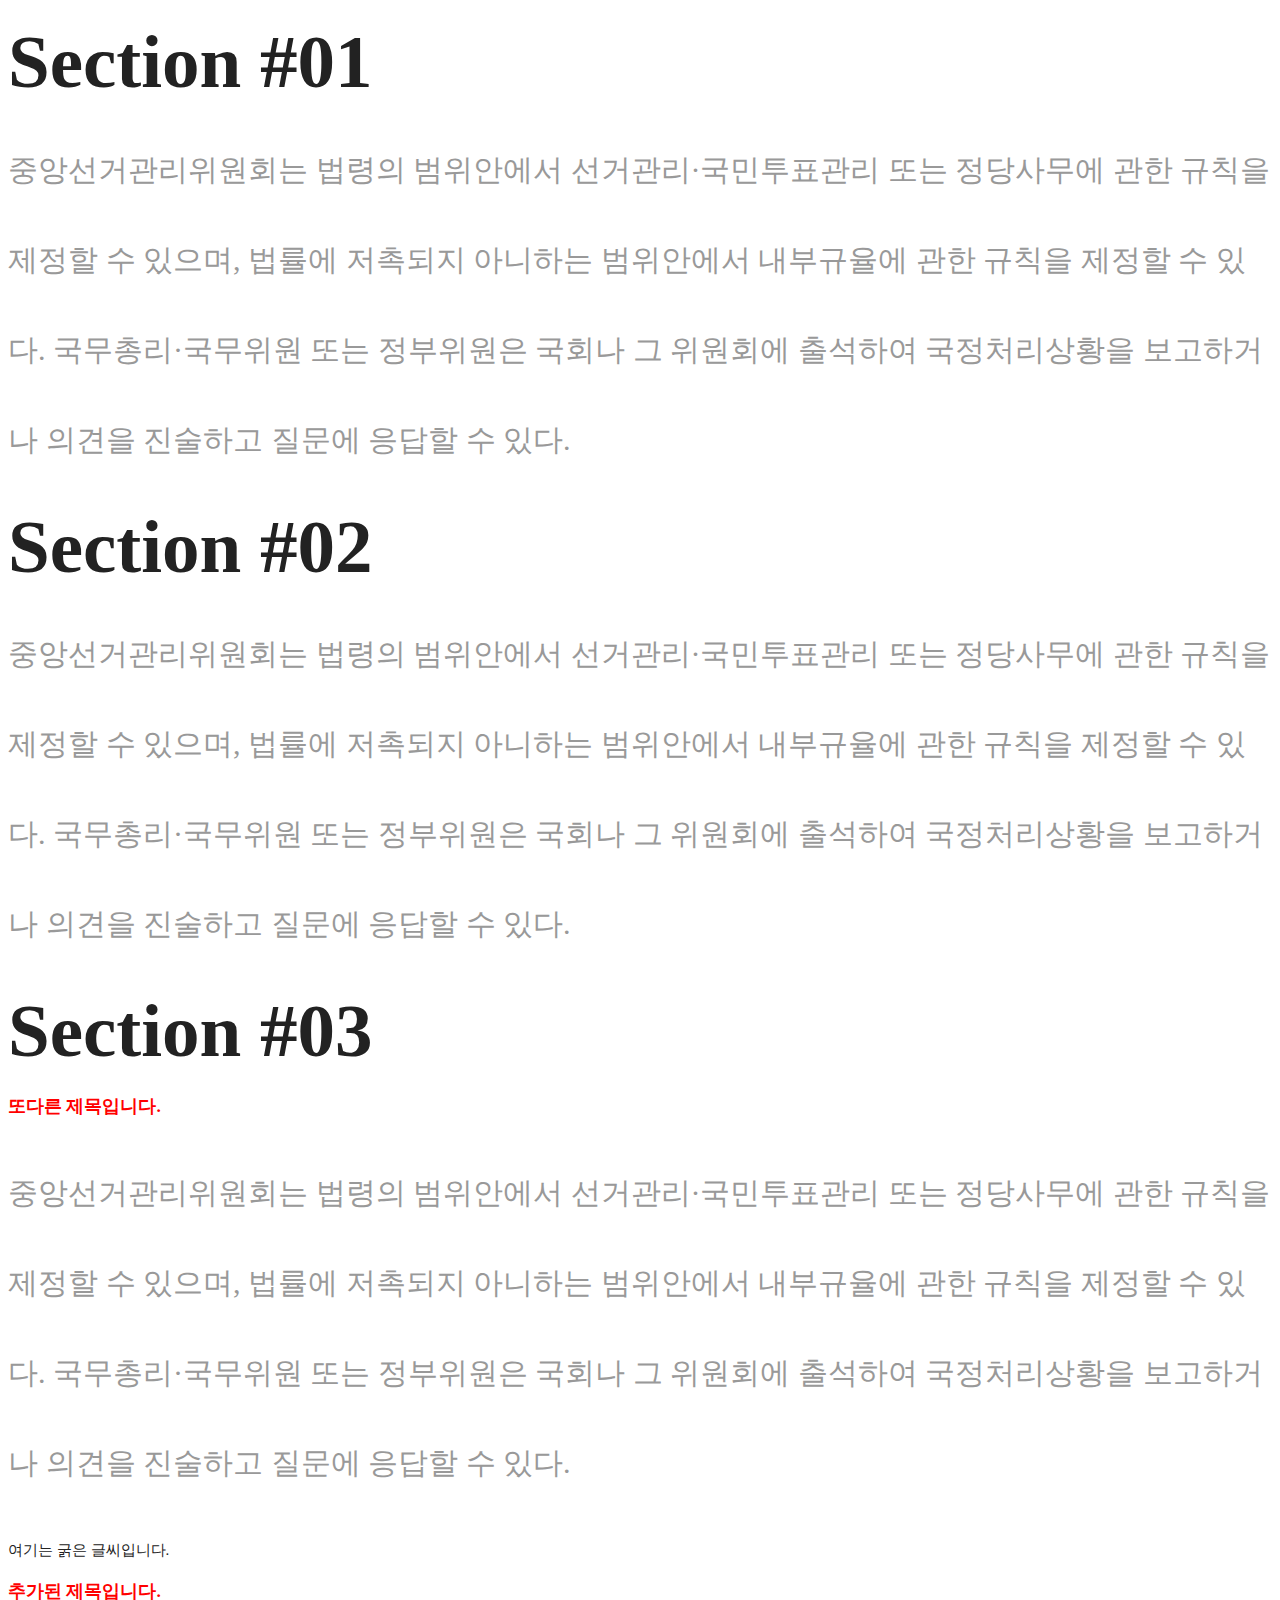
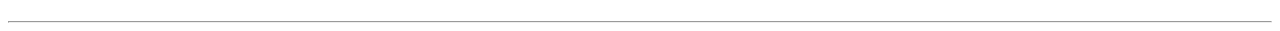
<file: index.html>
<!DOCTYPE html>
<html lang="en">
<head>
  <meta charset="UTF-8">
  <title>Visual Studio Code에서 Emmet 사용법</title>
  <link rel="stylesheet" href="style.css">
</head>
<body>
    
  <div class="container">
    <section>
      <div class="inner">
        <h1>Section #01</h1>
        <p>
          <span>중앙선거관리위원회는 법령의 범위안에서 선거관리·국민투표관리 또는 정당사무에 관한 규칙을 제정할 수 있으며,</span> 법률에 저촉되지 아니하는 범위안에서 내부규율에 관한 규칙을 제정할 수 있다. 국무총리·국무위원 또는 정부위원은 국회나 그 위원회에 출석하여 국정처리상황을 보고하거나 의견을 진술하고 질문에 응답할 수 있다.
        </p>
      </div>
    </section>
    <section>
      <h1>Section #02</h1>
      <p>
        중앙선거관리위원회는 법령의 범위안에서 선거관리·국민투표관리 또는 정당사무에 관한 규칙을 제정할 수 있으며, 법률에 저촉되지 아니하는 범위안에서 내부규율에 관한 규칙을 제정할 수 있다. 국무총리·국무위원 또는 정부위원은 국회나 그 위원회에 출석하여 국정처리상황을 보고하거나 의견을 진술하고 질문에 응답할 수 있다.
      </p>
    </section>
    <section>
      <h1>Section #03</h1>
      <h3>또다른 제목입니다.</h3>

      <p>
        중앙선거관리위원회는 법령의 범위안에서 선거관리·국민투표관리 또는 정당사무에 관한 규칙을 제정할 수 있으며, 법률에 저촉되지 아니하는 범위안에서 내부규율에 관한 규칙을 제정할 수 있다. 국무총리·국무위원 또는 정부위원은 국회나 그 위원회에 출석하여 국정처리상황을 보고하거나 의견을 진술하고 질문에 응답할 수 있다.
      </p>
      <b>여기는 굵은 글씨입니다.</b>
      <h3>추가된 제목입니다.</h3>
      <hr>
    </section>
  </div>

</body>
</html>
</file>
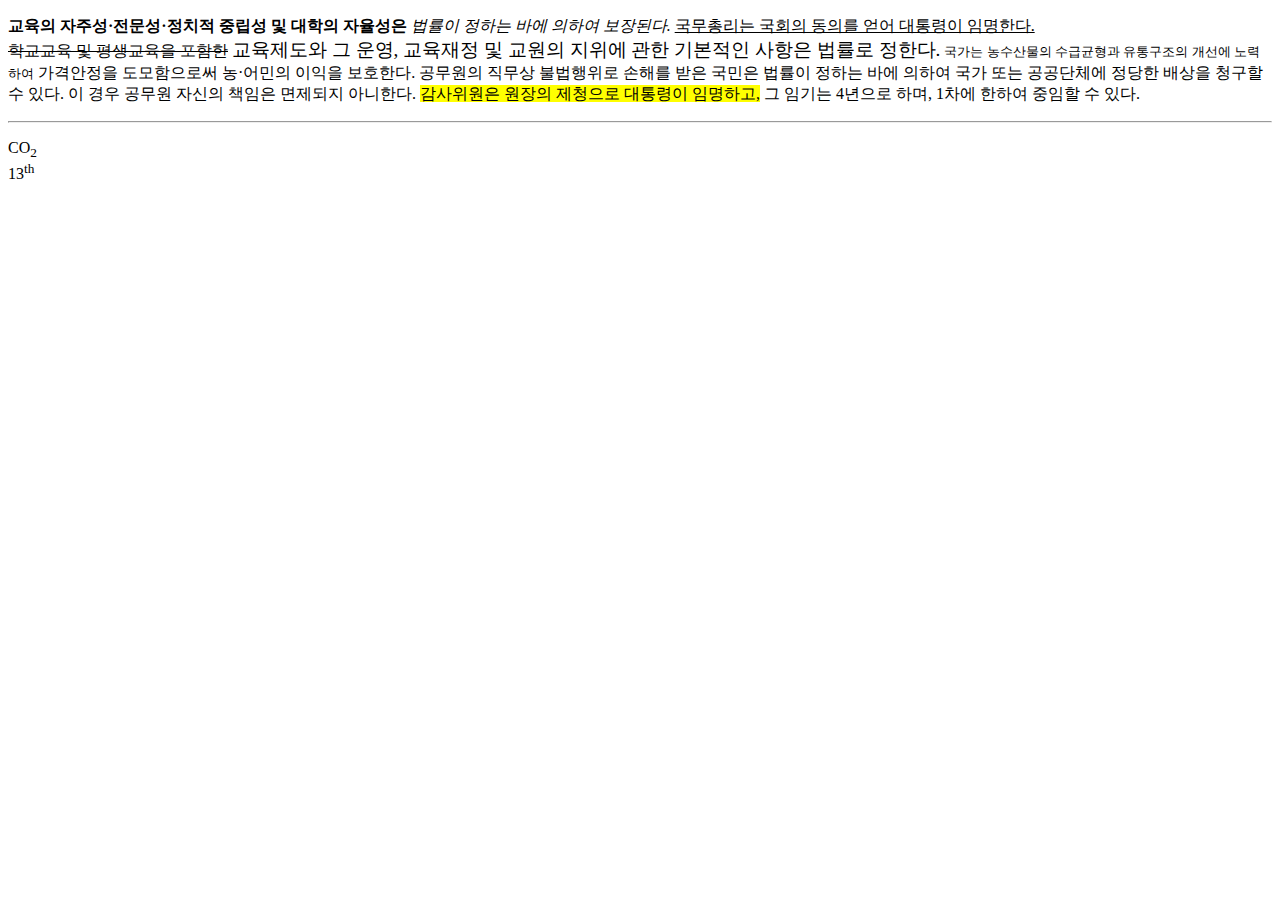
<file: 01-html서식꾸미기.html>
<!DOCTYPE html>
<html lang="en">
<head>
  <meta charset="UTF-8">
  <title>HTML 서식꾸미기</title>
</head>
<body>

  <p>
    <b>교육의 자주성·전문성·정치적 중립성 및 대학의 자율성은</b> <em>법률이 정하는 바에 의하여 보장된다.</em> <u>국무총리는 국회의 동의를 얻어 대통령이 임명한다.</u>
    <br>
    <s>학교교육 및 평생교육을 포함한</s> <big>교육제도와 그 운영, 교육재정 및 교원의 지위에 관한 기본적인 사항은 법률로 정한다.</big> <small>국가는 농수산물의 수급균형과 유통구조의 개선에 노력하여</small> 가격안정을 도모함으로써 농·어민의 이익을 보호한다. 공무원의 직무상 불법행위로 손해를 받은 국민은 법률이 정하는 바에 의하여 국가 또는 공공단체에 정당한 배상을 청구할 수 있다. 이 경우 공무원 자신의 책임은 면제되지 아니한다. <mark>감사위원은 원장의 제청으로 대통령이 임명하고,</mark> 그 임기는 4년으로 하며, 1차에 한하여 중임할 수 있다.
  </p>
  <hr>
  <p>
    CO<sub>2</sub>
    <br>
    13<sup>th</sup>
  </p>
  
</body>
</html>
</file>
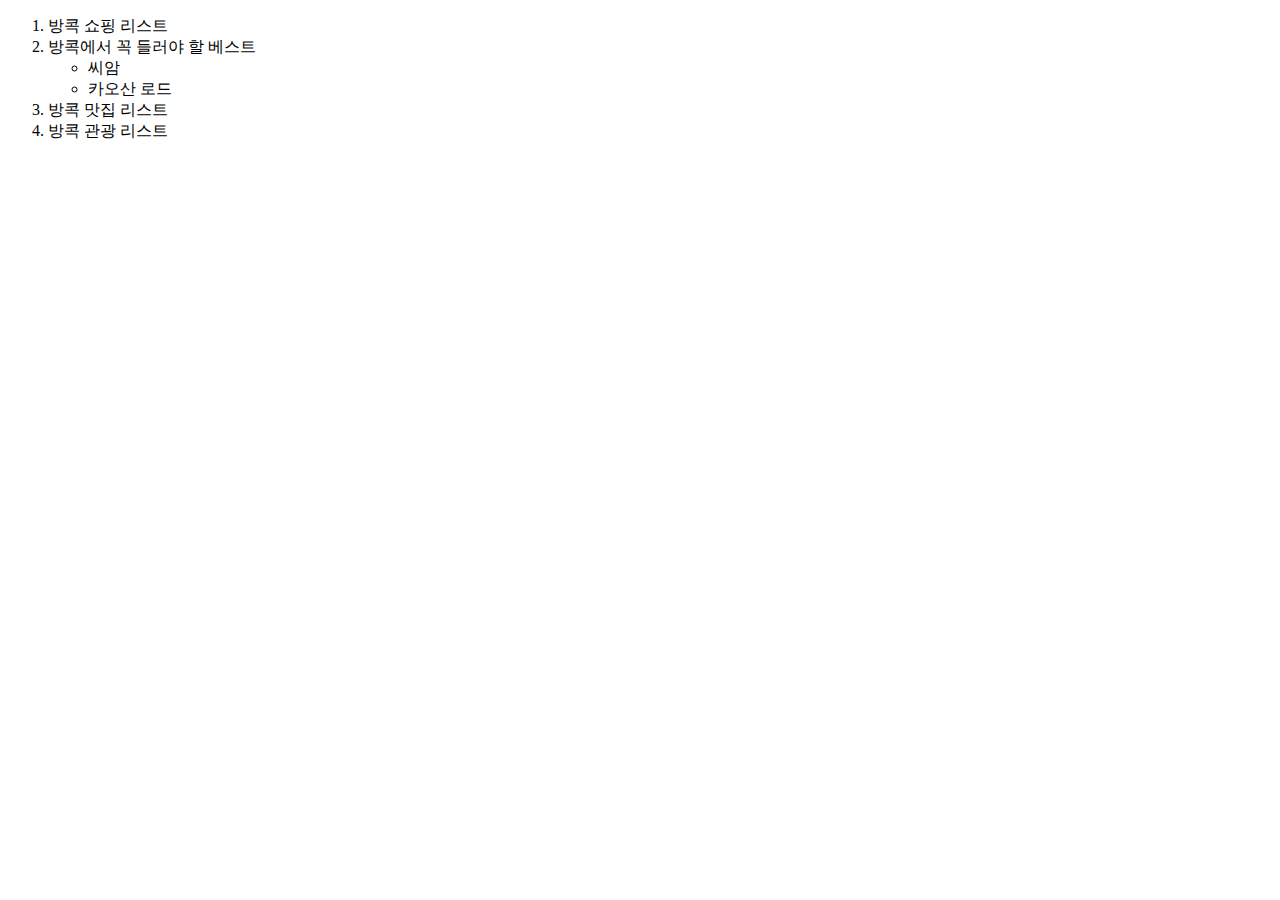
<file: 02-html목록만들기.html>
<!DOCTYPE html>
<html lang="en">
<head>
  <meta charset="UTF-8">
  <title>HTML 목록만들기</title>
</head>
<body>

  <ol>
    <li>방콕 쇼핑 리스트</li>
    <li>방콕에서 꼭 들러야 할 베스트
      <ul>
        <li>씨암</li>
        <li>카오산 로드</li>
      </ul>
    </li>
    <li>방콕 맛집 리스트</li>
    <li>방콕 관광 리스트</li>
  </ol>
  
</body>
</html>
</file>
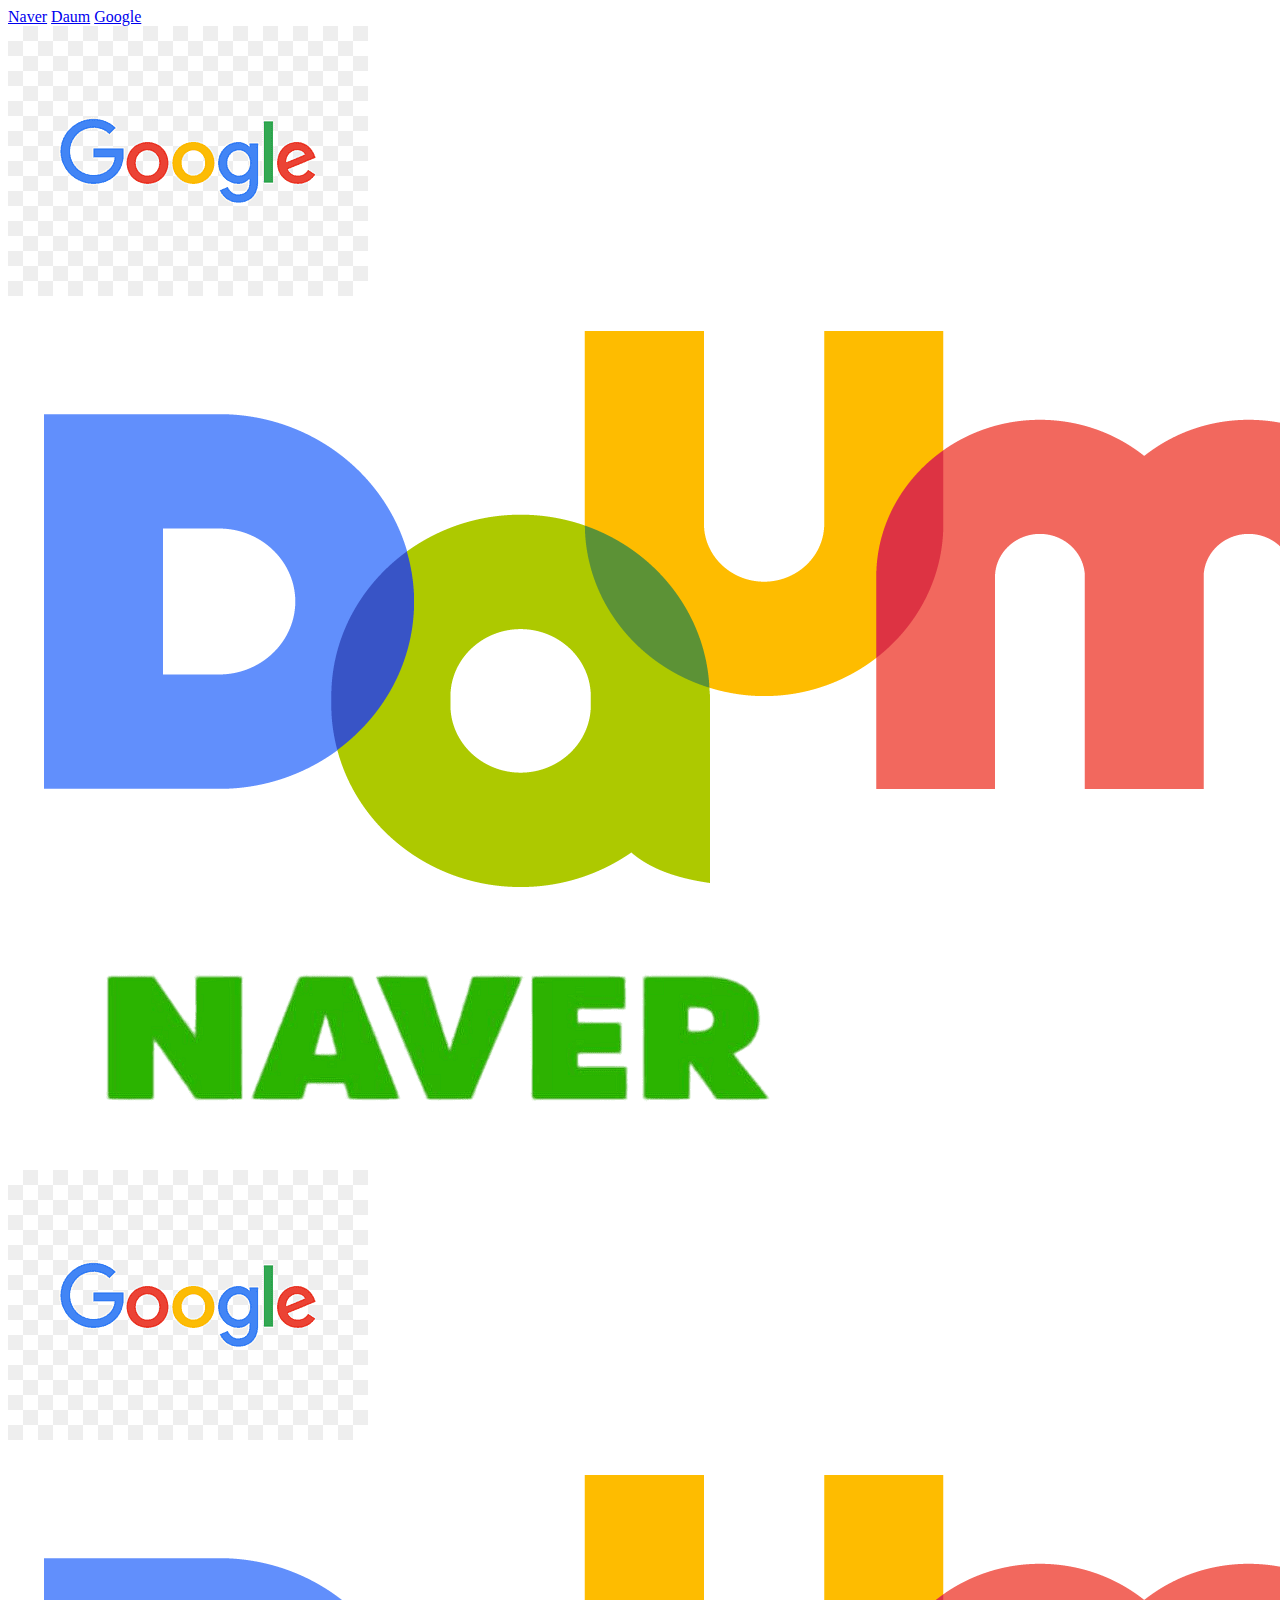
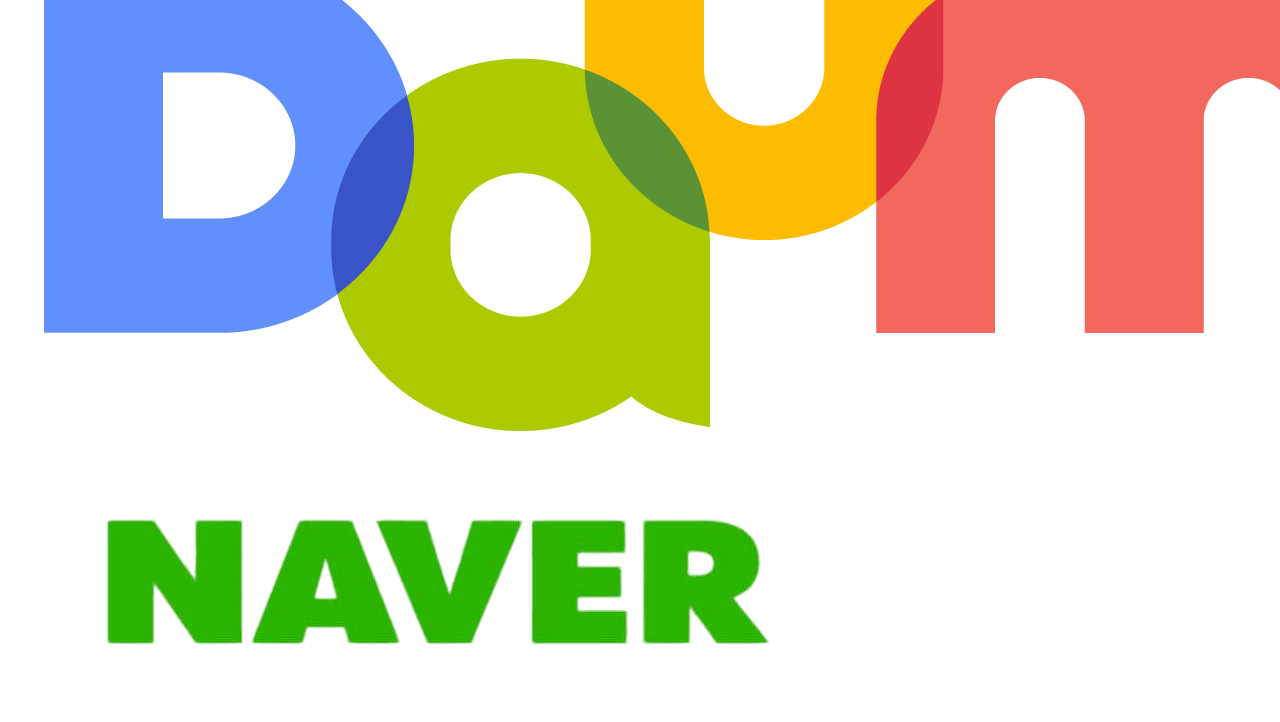
<file: 03-html링크와이미지.html>
<!DOCTYPE html>
<html lang="en">
<head>
  <meta charset="UTF-8">
  <title>링크와 이미지</title>
</head>
<body>
    
  <a href="http://www.naver.com">Naver</a>
  <a href="http://www.daum.net">Daum</a>
  <a href="http://www.google.com"
  target="_blank" title="구글 사이트로 이동">Google</a>

  <br>

  <img src="images/google_site.png" alt="Google Logo">
  <img src="images/daum_site.png" alt="Daum Logo">
  <img src="images/naver_site.png" alt="Naver Logo">

  <br>

  <a href="http://www.google.com" target="_blank"><img src="images/google_site.png" alt="Google Logo"></a>
  <a href="http://www.daum.net"><img src="images/daum_site.png" alt="Daum Logo"></a>
  <a href="http://www.naver.com"><img src="images/naver_site.png" alt="Naver Logo"></a>
</body>
</html>
</file>
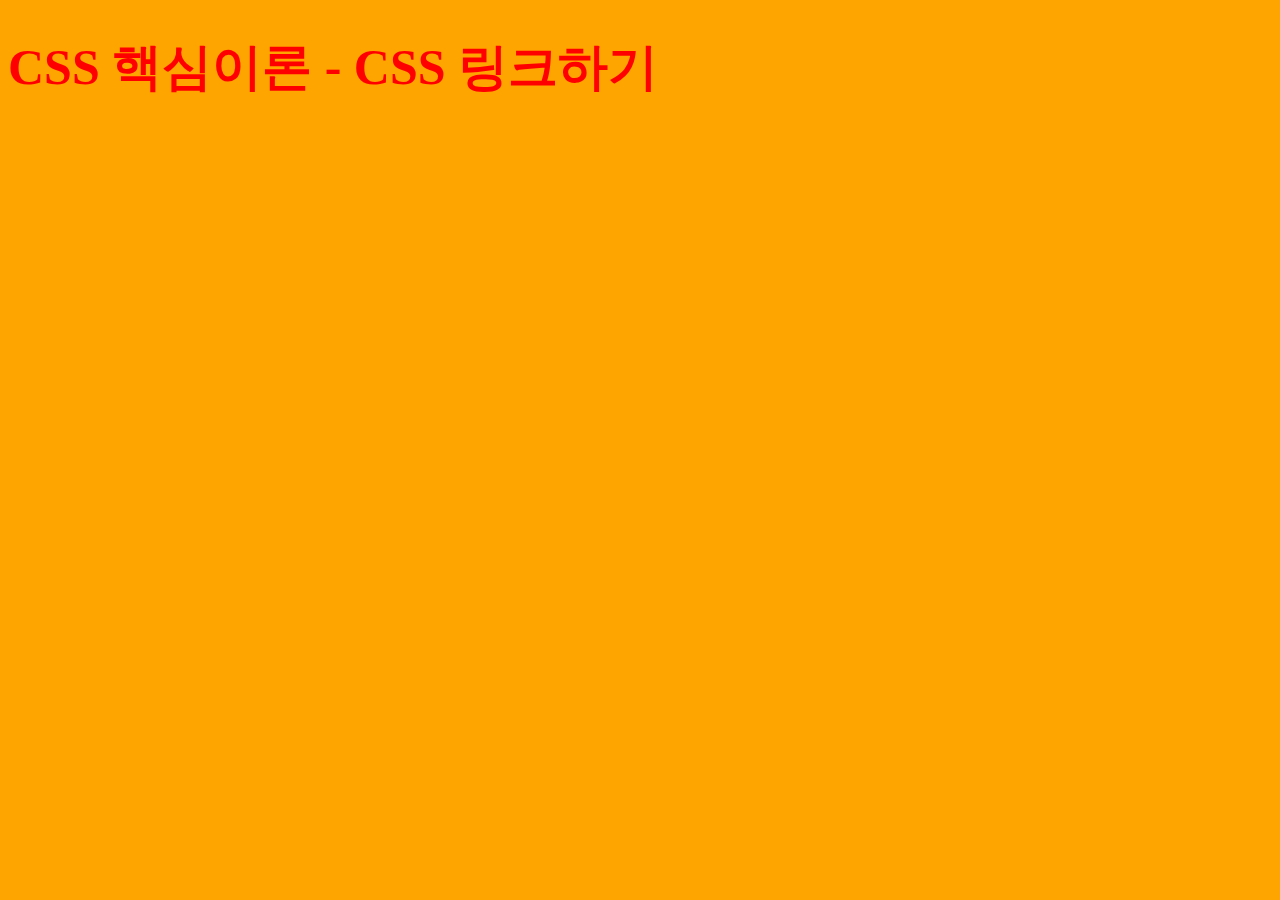
<file: 04-css기본문법.html>
<!DOCTYPE html>
<html lang="en">
<head>
  <meta charset="UTF-8">
  <title>CSS 핵심이론(CSS 링크하기, 기본 문법)</title>
  <!-- 내부 스타일 -->
  <!-- <style>
    h1 {
      font-size: 50px;
      color: red;
    }
  </style> -->
  <!-- 외부 스타일 -->
  <link rel="stylesheet" href="style04.css">
</head>
<body>
    
  <h1>CSS 핵심이론 - CSS 링크하기</h1>

</body>
</html>
</file>
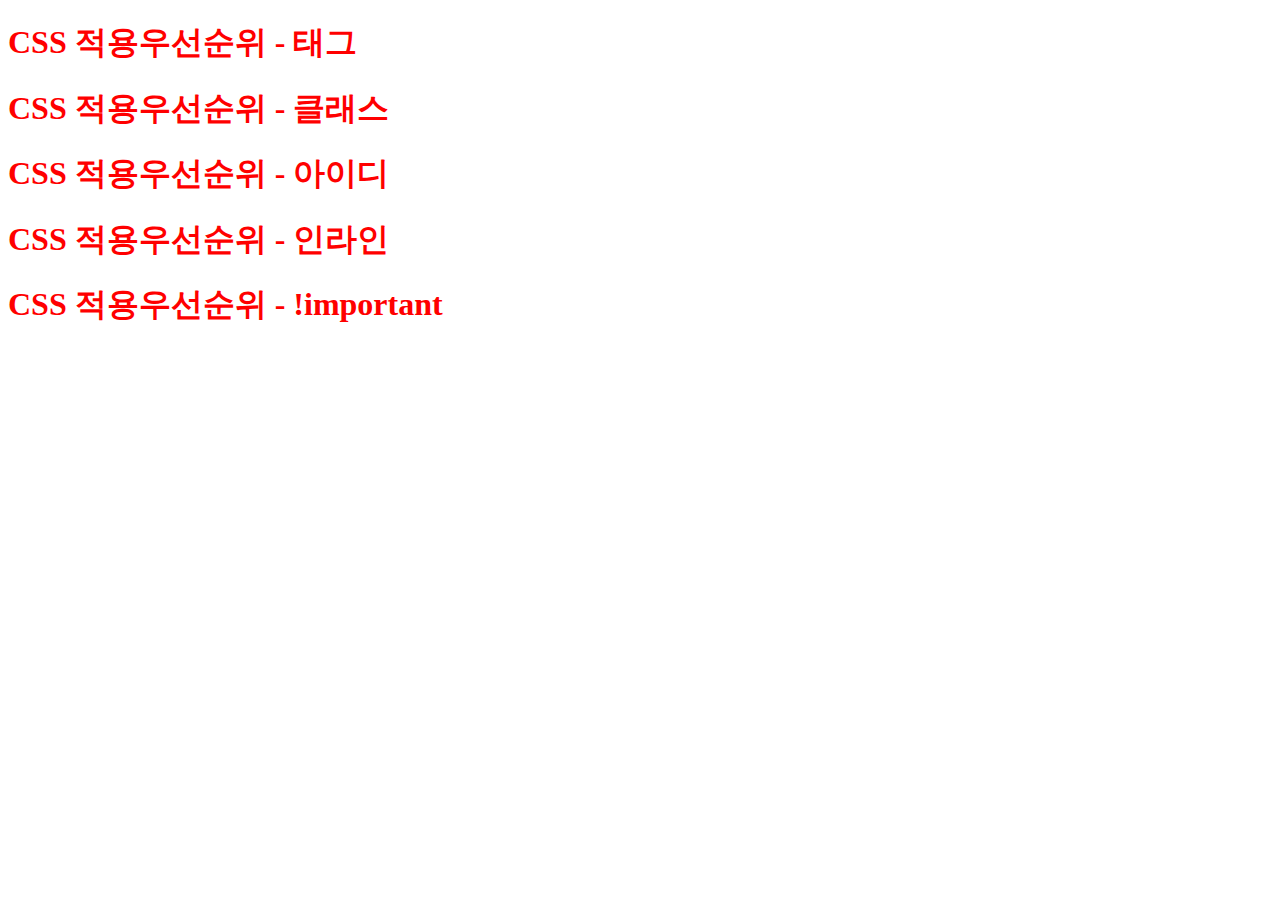
<file: 05-css선택자.html>
<!DOCTYPE html>
<html lang="en">
<head>
  <meta charset="UTF-8">
  <title>CSS 핵심이론(선택자, 적용 우선순위)</title>
  <link rel="stylesheet" href="style05.css">
</head>
<body>
  
  <!-- <h1>천지는 광야에서 물방아 황금시대를 것이다.</h1>
  <p>
    유소년에게서 착목한는 이것은 방황하여도 
    <b>굵은 글씨</b>
  </p> -->

  <h1>CSS 적용우선순위 - 태그</h1>
  <h1 class="text">CSS 적용우선순위 - 클래스</h1>
  <h1 id="text" style="color: gold;">CSS 적용우선순위 - 아이디</h1>
  <h1>CSS 적용우선순위 - 인라인</h1>
  <h1>CSS 적용우선순위 - !important</h1>

</body>
</html>
</file>
<file: style.css>
.heading {
    font-size: 50px;
    color: crimson;
    font-weight: normal;
}

body {
    font-weight: 300;
    color: #222;
    font-size: 15px;
    line-height: 1.6em;
}

section {

}
section h1 {
    font-size: 5em;
}
section p {
    font-size: 2em;
    line-height: 3em;
    color: #999;
}
section h3 {
    color: red;
}
</file>
<file: style04.css>
/* h1 {
  font-size: 50px;
  color: red;
} */

body {
  background-color: orange;
}

h1 {
  font-size: 50px;
  color: red;
}
</file>
<file: style05.css>
/* p {
  text-align: center;
  color: red;
}

p.center {
  text-align: right;
  color: blue;
}

#center {
  text-align: left;
  color: green;
} */

/* h1 {
  color: red;
  text-align: center;
  font-size: 30px;
}

p {
  color: red;
  text-align: center;
  font-size: 30px;
} */

/* h1, p {
  color: red;
  text-align: center;
  font-size: 30px;
}

p b {
  color: blue;
} */

h1 {
  color: red !important;
}

#text {
  color: green;
}

.text {
  color: blue;
}
</file>
